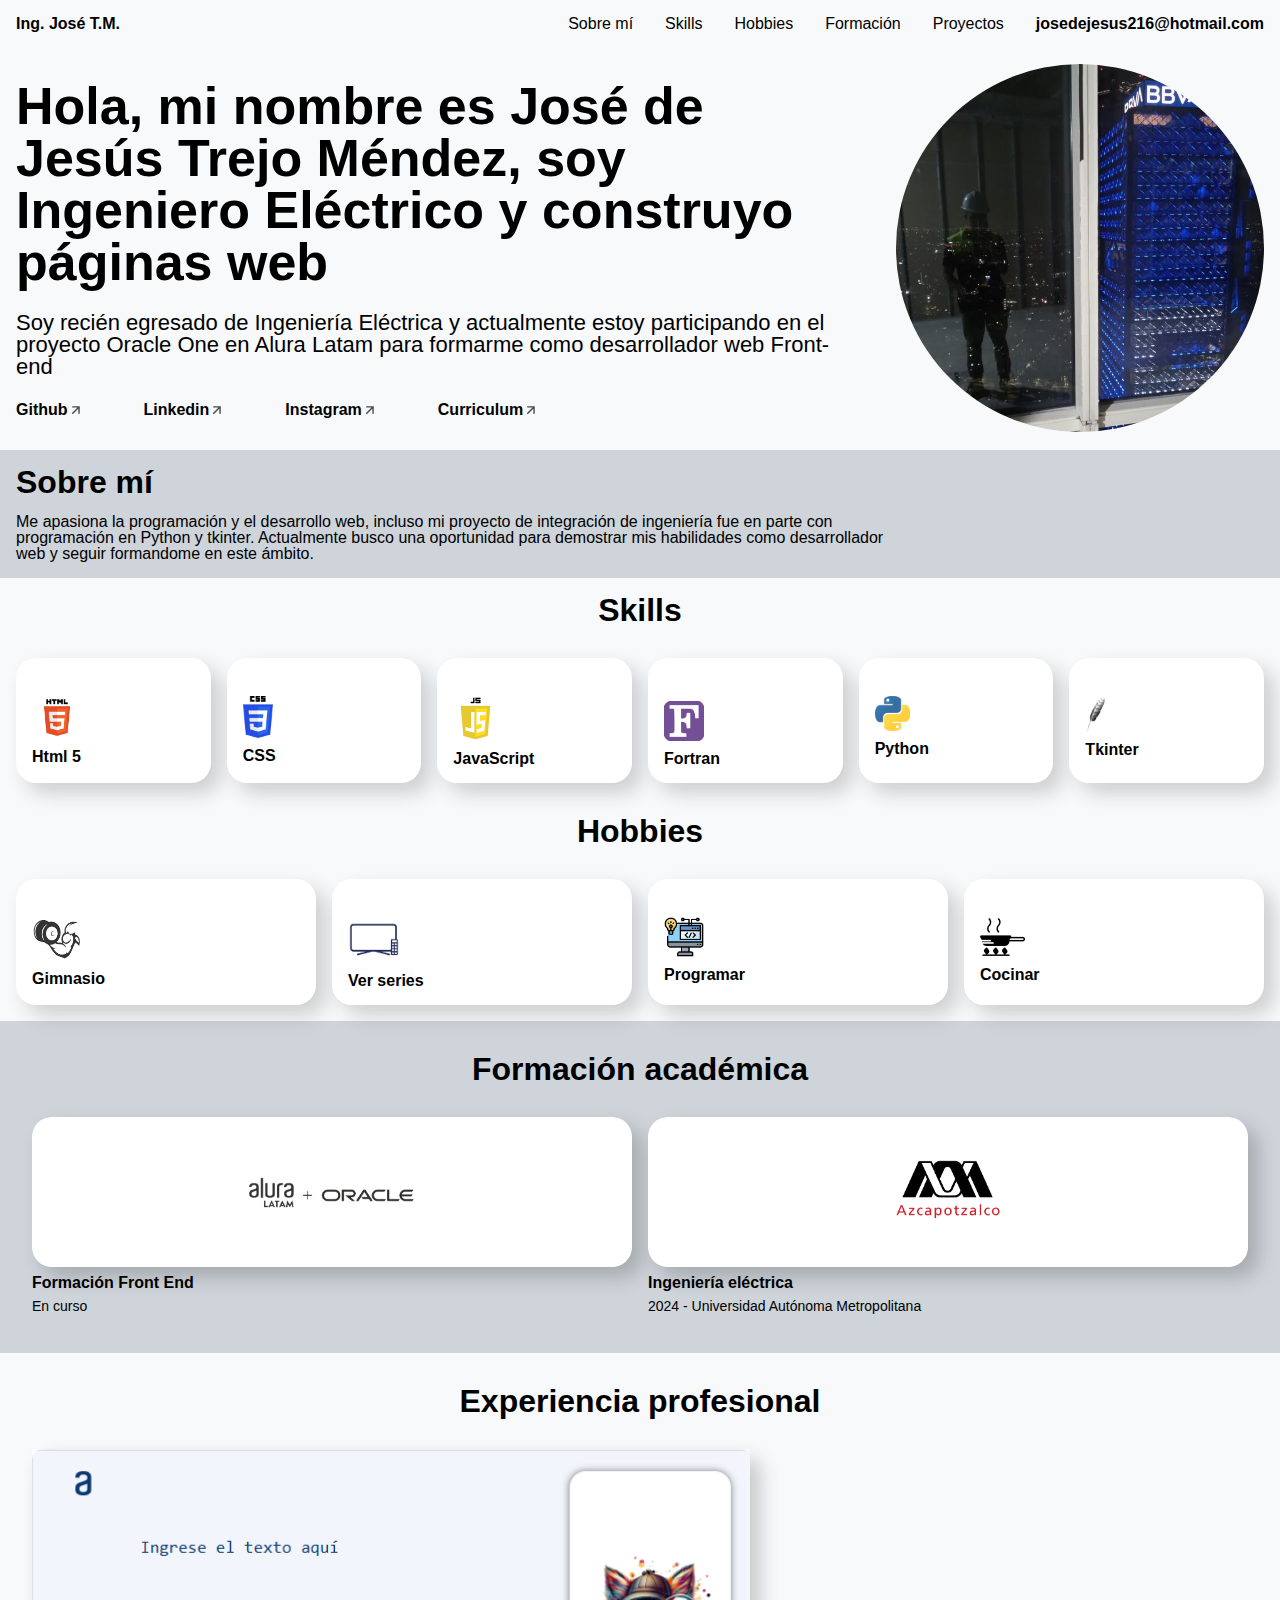
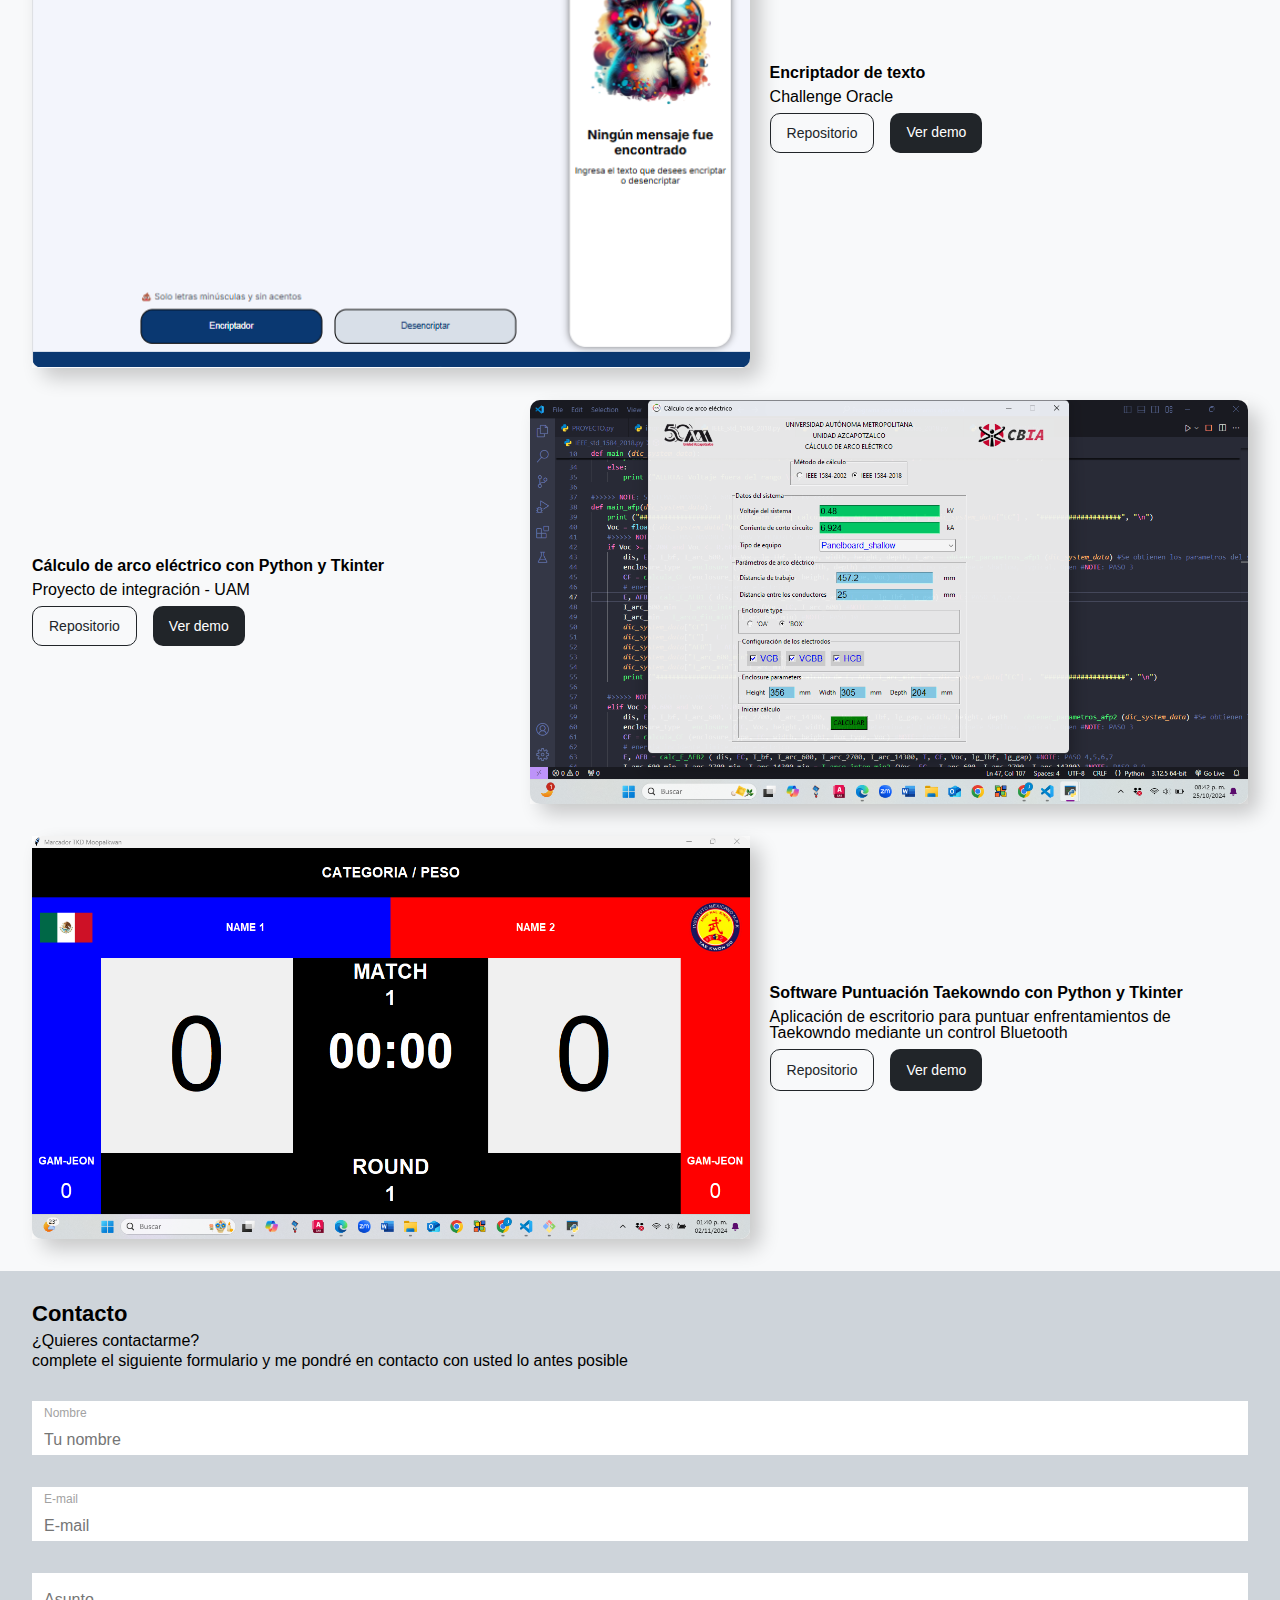
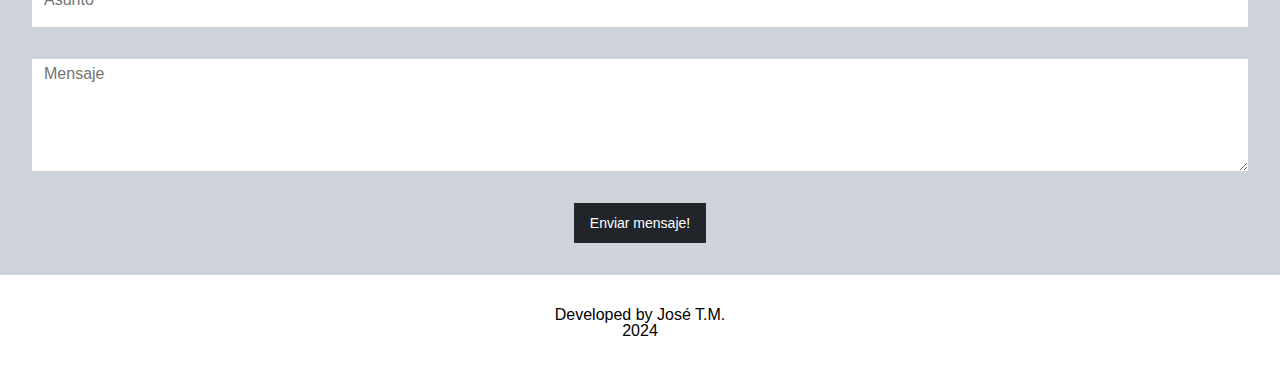
<file: index.html>
<!DOCTYPE html>
<html lang="es-MX">
<head>
    <meta charset="UTF-8">
    <meta name="viewport" content="width=device-width, initial-scale=1.0">
    <title>Portafolio</title>
    <link rel="stylesheet" href="./styles/reset.css">
    <link rel="stylesheet" href="./styles/style.css">
    <link href="https://fonts.googleapis.com/css2?family=Raleway:ital,wght@0,100..900;1,100..900&display=swap" rel="stylesheet">
    <script src="./javascript.js" defer></script>

</head>
<body>
    <header class="encabezado">
        <div>
            <h1 class="nombre">Ing. José T.M.</h1>
        </div>
        <nav class="container_nav">
            <ul class="container_nav_lista">
                <li class="nav_lista_elemento"> <a href = "#sobremi" > Sobre mí </a> </li>
                <li class="nav_lista_elemento"> <a href= "#skills"> Skills </a> </li>
                <li class="nav_lista_elemento"> <a href= "#hobbies"> Hobbies </a> </li>
                <li class="nav_lista_elemento"> <a href= "#formacion"> Formación </a> </li>
                <li class="nav_lista_elemento"> <a href= "#experiencia"> Proyectos </a> </li>
                <li class="nav_lista_email"> <p>josedejesus216@hotmail.com</p> </li>
            </ul>
        </nav>
    </header>
    <main class="container">
        <section class="presentacion">
            <div class="presentacion__container">
                <div class="presentacion__jose">
                    <h1>
                        Hola, mi nombre es José de Jesús Trejo Méndez, soy Ingeniero Eléctrico y construyo páginas web 
                    </h1>
                </div>
                <div class="presentacion__resumen">
                    <p>
                        Soy recién egresado de Ingeniería Eléctrica y actualmente estoy participando en el proyecto Oracle One en Alura Latam para formarme como desarrollador web Front-end
                    </p>
                </div>
                <div class="presentacion__redes">
                    <ul>
                        <li> <a href="https://github.com/JJ-Trejo" target="_blank" rel="noopener noreferrer">Github</a> <img src="./assets/flecha_link.png" alt="Icono de flecha"></li>
                        <li> <a href="https://www.linkedin.com/in/jose-de-jesus-trejo-mendez-50a6b626b/" target="_blank" rel="noopener noreferrer">Linkedin</a> <img src="./assets/flecha_link.png" alt="Icono de flecha"></li>
                        <li> <a href="https://www.instagram.com/f3_jesus/" target="_blank" rel="noopener noreferrer">Instagram</a> <img src="./assets/flecha_link.png" alt="Icono de flecha"></li>
                        <li> <a href="">Curriculum</a> <img src="./assets/flecha_link.png" alt="Icono de flecha"></li>
                        <!-- <img src="./assets/flecha_link.png" alt="Icono de flecha">  -->
                    </ul>

                </div>
            </div>
            <div class="presentacion__imagen">
                <img src="./assets/selfie.png" alt="Foto de José de Jesús">
            </div>

        </section>
        <section class="sobremi" id="sobremi">
            <h2>Sobre mí</h2>
            <p> Me apasiona la programación y el desarrollo web, incluso mi proyecto de integración de ingeniería fue en parte
                con programación en Python y tkinter. Actualmente busco una oportunidad para demostrar mis habilidades como desarrollador web
                y seguir formandome en este ámbito. 
            </p>

        </section>
        <section class="skills" id="skills">
            <h2 class="skills_titulo">Skills</h2>
            <ul class="skills_lista">
                <li class="skills_elemento  skills_elemento--html">
                        <img src="./assets/html_logo.png" alt="imagen HTML 5">
                        <p>Html 5</p>
                </li>
                <li class="skills_elemento  skills_css">
                        <img src="./assets/css_logo.png" alt="imagen logo css">
                        <p>CSS</p>
                </li>
                <li class="skills_elemento  skills_java">
                        <img src="./assets/javascript_logo2.png" alt="imagen logo javascript">
                        <p>JavaScript</p>
                </li>
                <li class="skills_elemento  skills_fortran">
                        <img src="./assets/fortran_logo.png" alt="imagen logo fortran">
                        <p>Fortran</p>
                </li>
                <li class="skills_elemento  skills_python">
                        <img src="./assets/python_logo2.png" alt="imagen logo python">
                        <p>Python</p>
                </li>
                <li class="skills_elemento  skills_tkinter">
                        <img src="./assets/tkinter_logo.png" alt="imagen logo tkinter">
                        <p>Tkinter</p>
                </li>         
            </ul>
        </section>
        <section class="hobbies" id="hobbies">
            <h2 class="hobbies_titulo">Hobbies</h2>
            <ul class="hobbies_lista">
                <li class="hobbies_elemento  hobbies_gym">
                    <img src="./assets/gym_logo2.png" alt="imagen_gym">
                    <p>Gimnasio</p>
                </li> 
                <li class="hobbies_elemento  hobbies_tv">
                    <img src="./assets/tv_logo.png" alt="imagen_series">
                    <p>Ver series</p>
                </li> 
                <li class="hobbies_elemento  hobbies_programacion">
                    <img src="./assets/programar_logo.png" alt="imagen_programacion">
                    <p>Programar</p>
                </li> 
                <li class="hobbies_elemento  hobbies_cocina">
                    <img src="./assets/cocinar_logo.png" alt="imagen_cocina">
                    <p>Cocinar</p>
                </li> 
            </ul>

        </section>
        <section class="formacion" id="formacion">
            <h2 class="formacion_titulo">Formación académica</h2>
            <ul class="formacion_lista">
                <li class="formacion_elemento">
                    <div class="formacion_imagen  formacion_elemento--alura">
                        <img src="./assets/aluraoracle.png" alt="logo alura">
                    </div>
                    <h3>Formación Front End</h3>
                    <p>En curso</p>
                </li>
                <li class="formacion_elemento">
                    <div class="formacion_imagen  formacion_elemento--uam">
                        <img src="./assets/uam_logo.jpg" alt="logo UAM">
                    </div>
                    <h3>Ingeniería eléctrica</h3>
                    <p>2024 - Universidad Autónoma Metropolitana</p>
                </li>
            </ul>

        </section>
        <section class="experiencia", id="experiencia">
            <h2 class="experiencia_titulo">Experiencia profesional</h2>
            <ul class="experiencia_lista">
                <li class="experiencia_elemento">
                    <div class="experiencia_imagen  experiencia_elemento--encriptador">
                        <img src="./assets/encriptador.png" alt="Imagen encriptador de texto">
                    </div>
                    <div class="container_texto_encriptador">
                        <h3>Encriptador de texto</h3>
                        <p>Challenge Oracle</p>
                        <div class="experiencia_boton">
                            <a target="_blank" rel="noopener noreferrer" href="https://github.com/JJ-Trejo/Encriptador.git" class="boton_repo_encriptador">Repositorio</a>
                            <a target="_blank" rel="noopener noreferrer" href="https://encriptador-two-roan.vercel.app/" class="boton_demo_encriptador">Ver demo</a>
                        </div>
                    </div>
                </li>
                <li class="experiencia_elemento">
                    <div class="experiencia_imagen  experiencia_elemento--arco">
                        <img src="./assets/arco_electrico.png" alt="logo UAM">
                    </div>
                    <div class="container_texto_arco">
                        <h3>Cálculo de arco eléctrico con Python y Tkinter</h3>
                        <p>Proyecto de integración - UAM</p>
                        <div class="experiencia_boton">
                            <a target="_blank" rel="noopener noreferrer" href="https://github.com/JJ-Trejo/Arc-Flash-Calc.git" class="boton_repo_arco">Repositorio</a>
                            <button class="boton_demo_arco">Ver demo</button>
                        </div>
                    </div>
                </li>
                <li class="experiencia_elemento">
                    <div class="experiencia_imagen  experiencia_elemento--tkd">
                        <img src="./assets/tkd_programa.png" alt="Imagen programa de puntuación TKD">
                    </div>
                    <div class="container_texto_tkd">
                        <h3>Software Puntuación Taekowndo con Python y Tkinter</h3>
                        <p>Aplicación de escritorio para puntuar enfrentamientos de Taekowndo mediante un control Bluetooth</p>
                        <div class="experiencia_boton">
                            <button class="boton_repo_tkd">Repositorio</button>
                            <button class="boton_demo_tkd">Ver demo</button>
                        </div>
                    </div>
                    
                </li>
            </ul>
        </section>
        <section class="contacto">
            <header class="contacto__titulo">
                <h3 class="contacto__titulo--texto">Contacto</h3>
                <p class="contacto__descripcion--texto contacto__descripcion--p1">¿Quieres contactarme?</p>
                <p class="contacto__descripcion--texto contacto__descripcion--p2">complete el siguiente formulario y me pondré en contacto con usted lo antes posible</p>
            </header>
            <form action="" class="contacto__formulario">
                <img src="./assets/imagen_phone.png" alt="">
                <ul class="contacto__formulario--datos">
                    <li class="contacto__formulario--nombre  contacto_elemento">
                        <label for="formulario__nombre" class="label_nombre">Nombre</label>
                        <input type="text" placeholder="Tu nombre" id="formulario__nombre">
                    </li>
                    <li class="contacto__formulario--correo  contacto_elemento">
                        <label for="formulario__correo" class="label_email">E-mail</label>
                        <input type="text" placeholder="E-mail" id="formulario__correo">
                    </li>
                    <li class="contacto__formulario--asunto  contacto_elemento">
                        <label for="formulario__asunto" class="label_asunto">Asunto</label>
                        <input type="text" placeholder="Asunto" id="formulario__asunto">
                    </li>
                    </li>
                    <li class="contacto__formulario--mensaje  contacto_elemento">
                        <label for="formulario__mensaje" class="label_mensaje">Mensaje</label>
                        <textarea placeholder="Mensaje" id="formulario__mensaje"></textarea>
                    </li>


                    <div class="container_boton_contacto">
                        <button class="contacto__formulario--boton">
                            Enviar mensaje!
                        </button>
                    </div>
                </ul>
            </form>

        </section>
    </main>
    <footer>
        <p>Developed by José T.M. <br>
        2024</p>
    </footer>
    
</body>
</html>
</file>
<file: styles/style.css>
:root{ /*Declaracion de variables*/
    --fuente-texto: "Rsleway", sans-serif;
    --color-primario: #F8F9FA;  /*color fondo*/
    --color-secundario:  #CED4DA;  /*Fondo Sobre mi, Formacion academica, Contacto*/
    --color-terciario: white; /*Fondo elemnots skills y hobbies*/
    --color-cuaternario: #212529; /*fondo Botones y contorno*/ 
    --color-quinto: #A2A2A2; /*Letras placeholder contacto*/
    --color-sexto: #495057; /*texto de informacion y texto de salida*/
}

body{
    font-family: var(--fuente-texto);
    background-color: var(--color-primario);
    /* position: relative; */
    max-width: 1440px;
    width: auto;
    height: 100vh;
    /* overflow: auto; */
    font-size: 14px;
    box-sizing: border-box;
    display: flex;
    flex-direction: column;
    margin: 0 auto;
}

.encabezado{
    box-sizing: border-box;
    display: flex;
    justify-content: space-between;
    padding: 16px;
}

.nombre{
    font-weight: 700;
    font-size: 16px;
}

.nav_lista_elemento{
    display: none;
}

.nav_lista_email{
    font-weight: 400;
    font: 40px;
}

/* >>>>>>>>>>>> MAIN - PRESENTACIÓN*/

.presentacion{
    padding: 16px;
    
    display: flex;
    flex-direction: column;
    gap: 16px;
}

.presentacion__container{
    display: flex;
    flex-direction: column;
    gap: 16px;
}

.presentacion__jose{
    font-weight: 700;
    font-size: 22px;
}

.presentacion__resumen{
    font-weight: 400;
    font-size: 14px;
}

.presentacion__redes{
    font-weight: 600;
    font-size: 14px;
}

.presentacion__redes ul{
    display: flex;
    justify-content: center;
    justify-content: space-between;
    /* gap: 8px; */
}

.presentacion__redes ul li{
    display: flex;
    justify-content: center;
}

/* Se aplica al contenedor padre */
.presentacion__redes ul:hover > :not(:hover){
    filter: blur(5px);
    opacity: 0.5;
}

.presentacion__imagen{
    width: 98px;
    order: -1;
}

.presentacion__imagen img{
    border-radius: 50%;
}

/* >>>>>>>>>>>> MAIN - SOBRE MI*/

.sobremi{
    padding: 16px;
    display: flex;
    flex-direction: column;
    gap: 16px;
    background-color: var(--color-secundario);
}

.sobremi h2{
    font-weight: 700;
    font-size: 22px;
}

.sobremi p{
    font-weight: 400;
    font-size: 14px;
}

/* >>>>>>>>>>>> MAIN - SKILLS*/
.skills,
.hobbies,
.formacion{
    display: flex;
    padding: 16px;
    flex-direction: column;
    align-items: center;
    gap: 32px;
}

.skills_lista,
.hobbies_lista{
    display: flex;
    flex-wrap: wrap;
    justify-content: space-evenly;
    gap: 16px;
    width: 100%;
}

.skills_titulo,
.hobbies_titulo,
.formacion_titulo,
.experiencia_titulo{
    font-weight: 700;
    font-size: 22px;
}

.skills_elemento,
.hobbies_elemento{
    width: 40%;
    padding: 38px 0 16px 16px;
    background-color: var(--color-terciario);
    box-shadow: 10px 10px 20px rgba(33, 37, 41, 0.2); /* Sombra pronunciada al elemento contenedor */
    border-radius: 20px;
}

.skills_elemento:hover,
.hobbies_elemento:hover{
    transform: translateY(-5px); /* Eleva ligeramente la caja */
    box-shadow: 10px 10px 20px rgba(0, 0, 0, 0.2); /* Sombra pronunciada al elemento contenedor */
}

.skills_elemento img,
.hobbies_elemento img{
    width: 30px;
}

.skills_elemento--html img{
    width: 50px;
}

.skills_elemento p,
.hobbies_elemento p{
    font-weight: 700;
    font-size: 16px;
    padding-top: 8px;
}

.skills_java img{
    width: 45px;
}

.skills_fortran img{
    width: 40px;
    padding-top: 5px;
}

.skills_python img{
    width: 35px;
}

/* >>>>>>>>>>>> FORMACION HOBBIES*/

.hobbies_gym img{
    width: 50px;
}

.hobbies_tv img{
    width: 52px;
}

.hobbies_programacion img{
    width: 40px;
}

.hobbies_cocina img{
    width: 45px;
}




/* >>>>>>>>>>>> FORMACION ACADEMICA*/
.formacion{
    background-color: var(--color-secundario);
    padding: 32px;
}

.formacion_lista{
    width: 100%;
}

.formacion_elemento{
    display: flex;
    flex-direction: column;
    gap: 8px;
    padding-bottom: 8px;
}

.formacion_elemento--uam img{
    width: 200px;
}

.formacion_elemento--alura img{
    width: 200px;
    height: 80px;
}

.formacion_imagen{
    display: flex;
    justify-content: center;
    background-color: var(--color-terciario);
    height: 150px;
    align-items: center;
    box-shadow: 10px 10px 20px rgba(0, 0, 0, 0.2); /* Sombra pronunciada al elemento contenedor */
    border-radius: 20px;
}

.formacion_elemento h3,
.experiencia_elemento h3{
    font-weight: 700;
    font-size: 16px;
}

.formacion_elemento p,
.experiencia_elemento p{
    font-weight: 500;
    font-size: 14px;
}

/* >>>>>>>>>>>> EXPERIENCIA PROFESIONAL*/

.experiencia{
    display: flex;
    flex-direction: column;
    padding: 32px;
    gap: 16px;
    justify-content: center;
}

.experiencia_titulo{
    text-align: center;
}

.experiencia_lista{
    display: flex;
    flex-direction: column;
    gap: 32px;
}

.experiencia_elemento{
    display: flex;
    flex-direction: column;
    gap: 20px;
}

.experiencia_imagen{
    display: flex;
    justify-content: center;
    background-color: var(--color-terciario);
    align-items: center;
}

.experiencia_imagen img{
    width: 100%;
    border-radius: 10px;
    box-shadow: 10px 10px 20px rgba(0, 0, 0, 0.2); /* Sombra pronunciada al elemento contenedor */
}

/* >>>>>>>>>>>> EXPERIENCIA PROFESIONAL - BOTONES*/
.container_texto_encriptador,
.container_texto_arco,
.container_texto_tkd{
    display: flex;
    flex-direction: column;
    gap: 8px;
}

.experiencia_boton{
    display: flex;
    gap: 16px;
}

.boton_repo_encriptador,
.boton_repo_arco,
.boton_repo_tkd{
    border: 1px solid var(--color-cuaternario);
    color: var(--color-cuaternario);
    padding: 12px 16px;
    border-radius: 10px;
}

.boton_demo_encriptador,
.boton_demo_arco,
.boton_demo_tkd{
    background-color: var(--color-cuaternario);
    color: var(--color-terciario);
    padding: 12px 16px;
    border-radius: 10px;
}

/* >>>>>>>>>>>> CONTACTO*/
.contacto{
    background-color: var(--color-secundario);
    padding: 32px;
    display: flex;
    flex-direction: column;
    gap: 32px;
}

.contacto__titulo--texto{
    font-weight: 700;
    font-size: 22px;
    padding-bottom: 8px;
}

.contacto__descripcion--texto{
    font-weight: 500;
    font-size: 16px;
}

.contacto__descripcion--p1{
    padding-bottom: 4px;
}

.contacto__formulario img{
    display: none;
}

.contacto__formulario--datos{
    display: flex;
    flex-direction: column;
    gap: 32px;
    box-sizing: content-box;
}

.contacto_elemento{
    background-color: var(--color-terciario);
    display: flex;
    flex-direction: column;
}

.contacto__formulario--datos label{
    font-weight: 400;
    font-size: 12px;
    width: auto;
    padding: 6px 12px;
    color: var(--color-quinto);
}

/* Afecta al texto que se escribe en los textarea & input */
.contacto__formulario--datos input,
.contacto__formulario--datos textarea{
    width: auto;
    padding: 6px 12px;
    font-weight: 400;
    font-size: 16px;
}

.container_boton_contacto{
    text-align: center;
}

/* No muestra los label de Asunto y Mensaje */
.contacto__formulario--asunto label,
.contacto__formulario--mensaje label{
    display: none;
}

#formulario__asunto{
    height: 42px;
}

#formulario__mensaje{
    height: 100px;
}

.contacto__formulario--boton{
    background-color: var(--color-cuaternario);
    color: var(--color-terciario);
    padding: 12px 16px;
}

/* >>>>>>>>>>>> FOOTER*/

footer{
    padding-top: 32px;
    padding-bottom: 32px;
    background-color: var(--color-terciario);
    font-size: 16px;
    font-weight: 500;
    display: flex;
    justify-content: center;
    flex-direction: column;
    gap: 5px;
    align-items: center;
    text-align: center;

}


/* Media Queries */
/* pagina responsiva - celulares a partir de width: 375px */
/* @media(max-width: 375px){ o 360 px también
} */


/*Se desaparece la busqueda cuando la pantalla es igual o mayor que 834px*/
/* o 768 px? */
@media (min-width: 834px){   
    .presentacion{
        flex-direction: row;
        gap: 32px;
    }

    .presentacion__imagen{
        width: 150px;
        order: 1;
    }


    .presentacion__container{
        justify-content: center;
    }

    .experiencia_elemento p,
    .sobremi p,
    .presentacion__resumen,
    .presentacion__redes ul{
        font-size: 16px;
    }

    .skills_lista,
    .hobbies_lista{
        width: 100%;
    }

    .skills_elemento,
    .hobbies_elemento{
        width: 25%;
    }

    .formacion_lista{
        display: flex;
        flex-direction: row;
        gap: 16px;
    }

    .formacion_elemento{
        width: 100%;
    }

    .nav_lista_email{
        font-weight: 700;
        font-size: 16px;
    }

    .nombre{
        font-size: 16px;
    }


}

/* Ancho por defecto para computadoras de escritorio */
@media (min-width: 1240px){
    .presentacion__container{
        gap: 24px;
    }

    .presentacion__jose h1{
        font-weight: 700;
        font-size: 52px;
    }

    .presentacion__resumen p{
        font-weight: 400;
        font-size: 22px;
    }

    .presentacion__redes ul{
        justify-content: left;
        gap: 60px;
    }

    .presentacion__imagen{
        width: 368px;
    }

    .container_nav_lista{
        display: flex;
        gap: 32px;
    }

    .nav_lista_elemento{
        display: block;
        font-size: 16px;
    }

    .sobremi h2{
        font-weight: 700;
        font-size: 32px;
    }

    .sobremi p{
        font-weight: 400;
        font-size: 16px;
        width: 70%;
        justify-content: left;
    }

    .skills_lista,
    .hobbies_lista{
        width: 100%;
        display: flex;
        flex-direction: row;
        flex-wrap: nowrap;
    }

    .skills_elemento,
    .hobbies_elemento{
        width: 100%;

    }

    .skills_titulo,
    .hobbies_titulo,
    .formacion_titulo,
    .experiencia_titulo{
        font-weight: 700;
        font-size: 32px;
    }

    .experiencia{
        gap: 32px;
    }

    .experiencia_imagen{
        width: 60%;
    }
    .experiencia_elemento{
        flex-direction: row;
    }

    .container_texto_encriptador,
    .container_texto_arco,
    .container_texto_tkd{
        justify-content: center;
        width: 40%;
    }

    .container_texto_arco{
        order: -1;
    }

}
</file>
